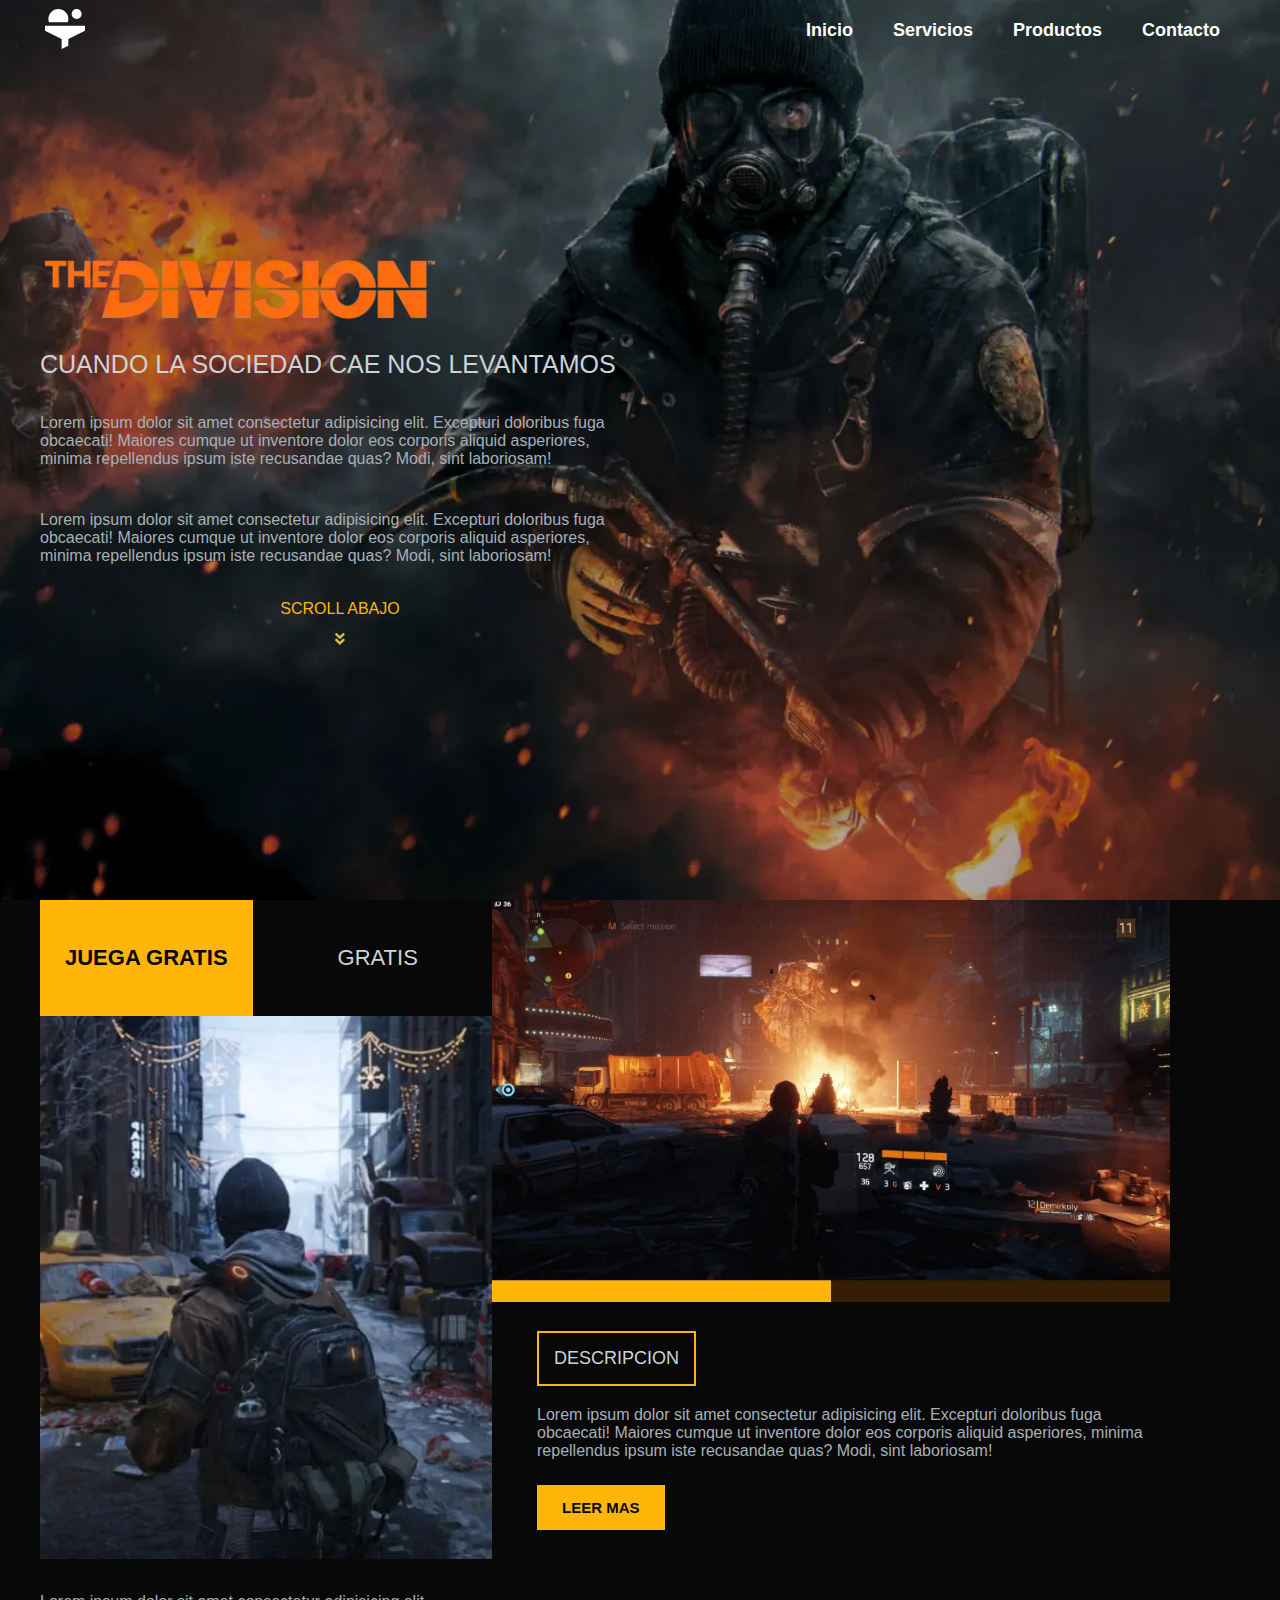
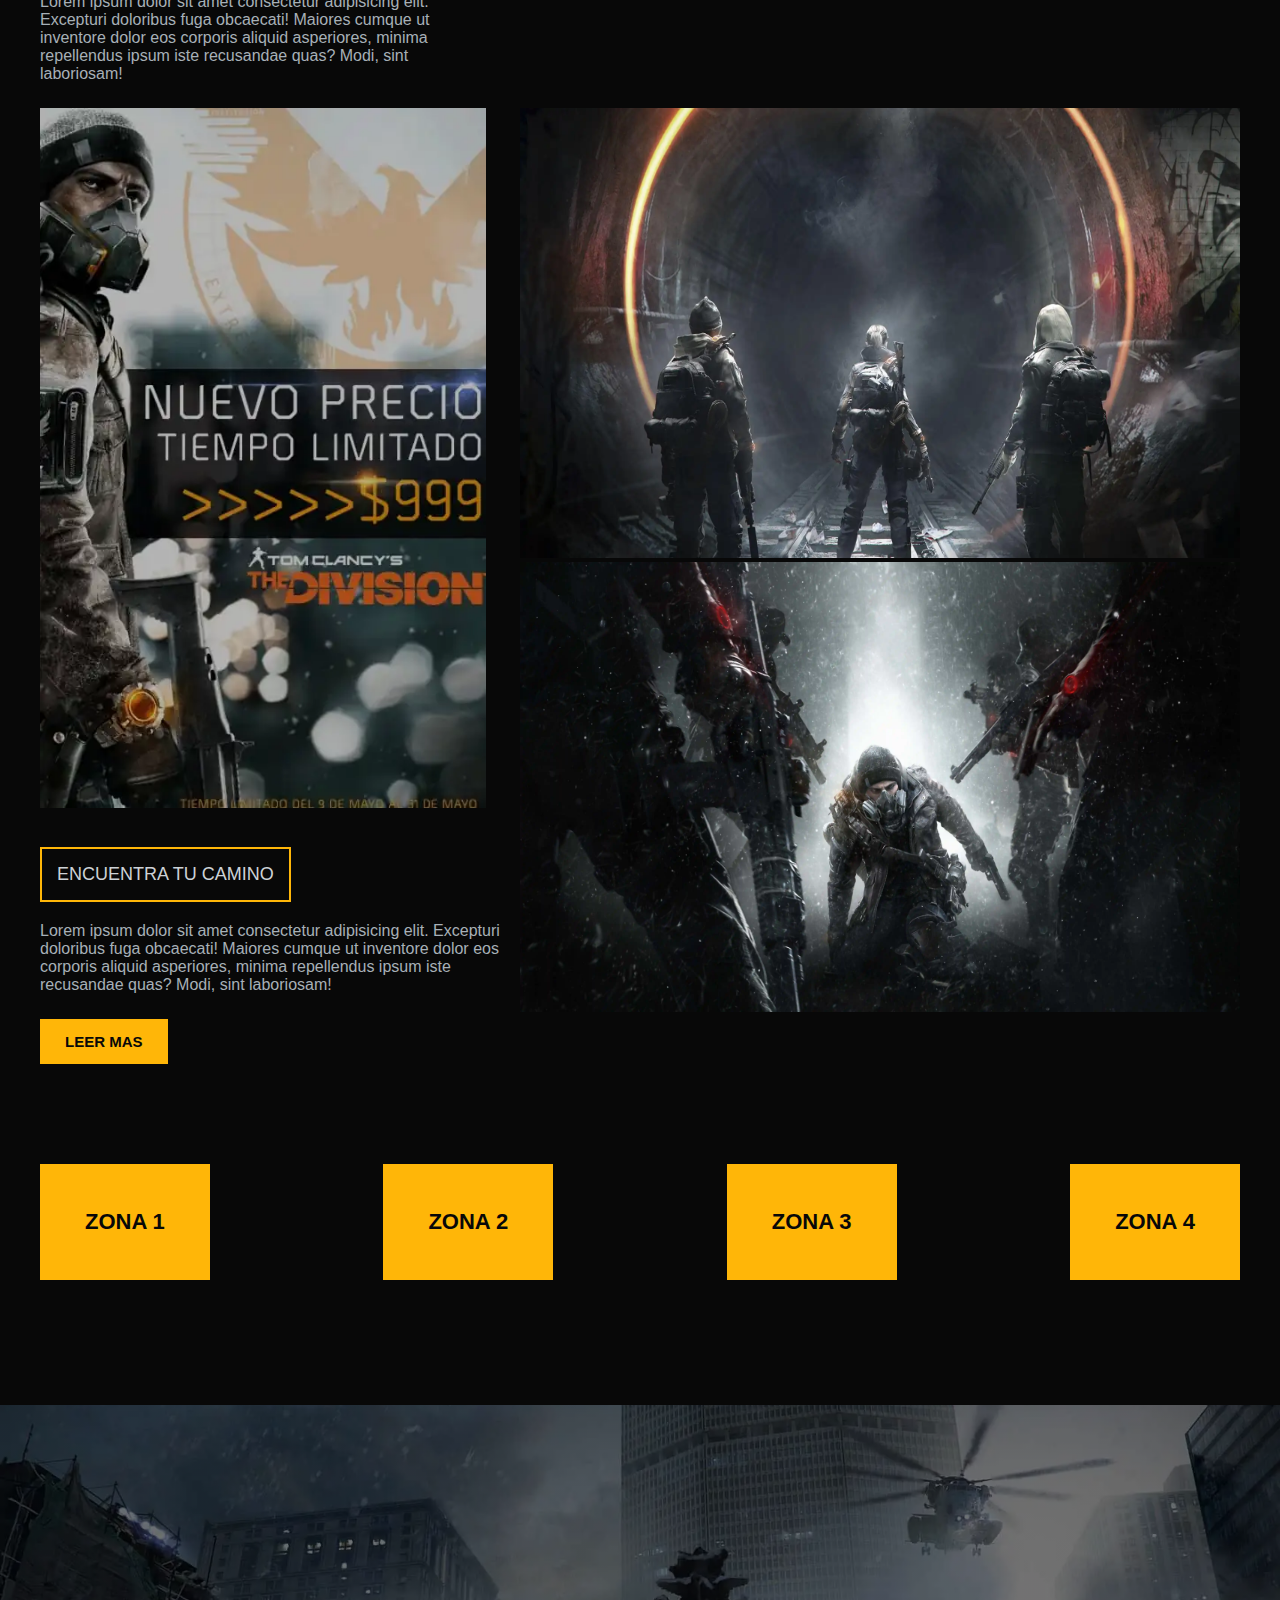
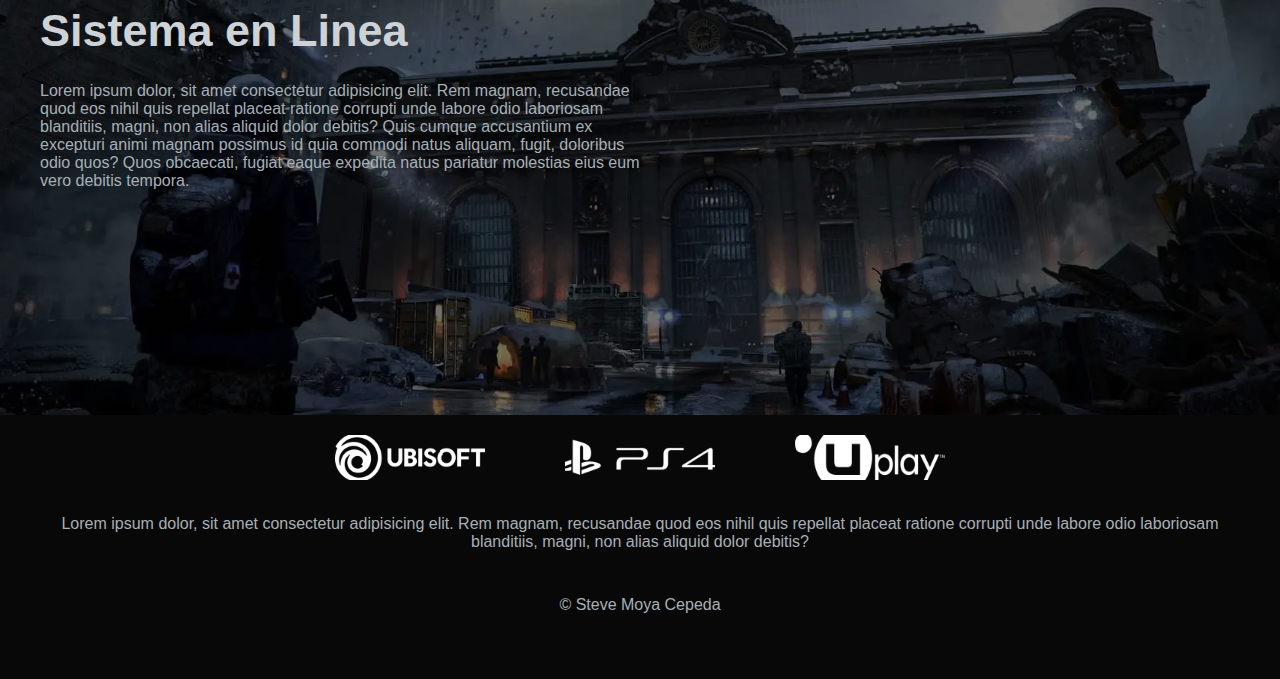
<file: index.html>
<!DOCTYPE html>
<html lang="es">
<head>
    <meta charset="UTF-8">
    <meta http-equiv="X-UA-Compatible" content="IE=edge">
    <meta name="viewport" content="width=device-width, initial-scale=1.0">
    <title>El Mejor Shooter</title>
    <link rel="stylesheet" href="estilos.css">
    <link rel="shortcut icon" href="imagenes/logo.svg" type="image/x-icon">

</head>
<body>
    <header class="header">
        <div class="menu container">
            <a href="#" class="logo"><img src="imagenes/logo.svg" alt="Logo-principal"></a>
            <input type="checkbox" id="menu" />
            <label for="menu">
                <img src="imagenes/menu.webp" class="menu-icono" alt="menu-icono">
            </label>
            <nav class="navbar">
                <ul>
                    <li><a href="#">Inicio</a></li>
                    <li><a href="#">Servicios</a></li>
                    <li><a href="#">Productos</a></li>
                    <li><a href="#">Contacto</a></li>
                </ul>
            </nav>
        </div>
        <div class="header-content container">
            <div class="header-txt">
                <img loading="lazy" src="imagenes/logo.webp"  alt="Logo">
                <h1>Cuando la sociedad cae nos levantamos</h1>
                <p>Lorem ipsum dolor sit amet consectetur adipisicing elit. 
                    Excepturi doloribus fuga obcaecati! Maiores cumque ut inventore dolor 
                    eos corporis aliquid asperiores, minima repellendus ipsum iste recusandae 
                    quas? Modi, sint laboriosam!
                </p>
                <br>
                <p>Lorem ipsum dolor sit amet consectetur adipisicing elit. 
                    Excepturi doloribus fuga obcaecati! Maiores cumque ut inventore dolor 
                    eos corporis aliquid asperiores, minima repellendus ipsum iste recusandae 
                    quas? Modi, sint laboriosam!</p>
                <div class="enlace">
                    <a href="#"> Scroll abajo</a>
                    <img loading="lazy" src="imagenes/arrow.svg" alt="">
                </div>
            </div>
        </div>
    </header>
    <section class="about container">
        <divc class="about-1">
            <div class="about-in">
                <h3>Juega gratis</h3>
                <span>Gratis</span>
            </div>
            <img loading="lazy" src="imagenes/i1.webp" alt="Imagen1">
            <p>
            Lorem ipsum dolor sit amet consectetur adipisicing elit. 
            Excepturi doloribus fuga obcaecati! Maiores cumque ut inventore dolor 
            eos corporis aliquid asperiores, minima repellendus ipsum iste recusandae 
            quas? Modi, sint laboriosam!
            </p>
        </divc>
        <div class="about-2">
            <img loading="lazy" src="imagenes/i2.webp" alt="imagen2">
            <div class="left">
                <h3 class="back">Descripcion</h3>
                <p>
                Lorem ipsum dolor sit amet consectetur adipisicing elit. 
                Excepturi doloribus fuga obcaecati! Maiores cumque ut inventore dolor 
                eos corporis aliquid asperiores, minima repellendus ipsum iste recusandae 
                quas? Modi, sint laboriosam!
                </p>
                <a href="#" class="btn">Leer Mas</a>
            </div>
        </div>
    </section>
    <section class="game container">
        <div class="game-1">
            <img loading="lazy" src="imagenes/price.webp" alt="Precio">
            <h3 class="back"> Encuentra tu camino</h3>
            <p>
            Lorem ipsum dolor sit amet consectetur adipisicing elit. 
            Excepturi doloribus fuga obcaecati! Maiores cumque ut inventore dolor 
            eos corporis aliquid asperiores, minima repellendus ipsum iste recusandae 
            quas? Modi, sint laboriosam!    
            </p>
            <a href="#" class="btn">Leer Mas</a>
        </div>
        <div class="game-2">
            <img loading="lazy" src="imagenes/price2.webp" alt="Precio1">
            <img loading="lazy" src="imagenes/price3.webp" alt="Precio2">
        </div>
    </section>
        <main class="servicios container">
            <p>
                Zona 1
            </p>
            <p>
                Zona 2
            </p>
            <p>
                Zona 3
            </p>
            <p>
                Zona 4
            </p>
        </main>
    <section class="bg">
        <div class="bg-content container">
            <div class="bg-1">
                <h2>Sistema en Linea</h2>
                <p>
                    Lorem ipsum dolor, sit amet consectetur adipisicing elit. 
                    Rem magnam, recusandae quod eos nihil quis repellat placeat 
                    ratione corrupti unde labore odio laboriosam blanditiis, 
                    magni, non alias aliquid dolor debitis?
                    Quis cumque accusantium ex excepturi animi magnam possimus 
                    id quia commodi natus aliquam, fugit, doloribus odio quos? 
                    Quos obcaecati, fugiat eaque expedita natus pariatur molestias 
                    eius eum vero debitis tempora.
                </p>
            </div>
        </div>
    </section>        
    <footer class="footer container">
        <div class="footer-img">
            <img loading="lazy" src="imagenes/f1.webp" alt="Footer1">
            <img loading="lazy" src="imagenes/f2.webp" alt="Footer2">
            <img loading="lazy" src="imagenes/f3.webp" alt="Footer3">
        </div>
        <p>
            Lorem ipsum dolor, sit amet consectetur adipisicing elit. 
            Rem magnam, recusandae quod eos nihil quis repellat placeat 
            ratione corrupti unde labore odio laboriosam blanditiis, 
            magni, non alias aliquid dolor debitis?
        </p>
        <div class="footer">
            <div class="footer-text">
                <p>© Steve Moya Cepeda</p>
            </div>
           </div>
    </footer>
</body>
</html>
</file>
<file: estilos.css>
* {
    margin: 0;
    padding: 0;
    box-sizing: border-box;
    text-decoration: none;
    list-style: none;
}
::-webkit-scrollbar{
    width: 4px;
    color:#ffb608;
    transition: all .4s ease;
}
::-webkit-scrollbar-thumb {
    background:#ffb608; 
    border-radius: 4px;
    width: 4px;
    transition: all .4s ease;
  }
  ::-webkit-scrollbar-track {
    background: #101010; 
    border-radius: 4px;
    width: 4px;
  }

body {
    font-family: sans-serif;
    background-color: #080808;
}

.container {
    max-width: 1200px;
    margin: 0 auto;
}

.header {
    background-image: url(imagenes/bg.webp);
    background-position: center top;
    background-size: cover;
    background-repeat: no-repeat;
    display: flex;
    align-items: center;
    min-height: 100vh;
}

.menu {
    position: absolute;
    top: 0;
    left: 0;
    right: 0;
    display: flex;
    align-items: center;
    justify-content: space-between;
}

.logo img {
    width: 50px;
}

.menu .navbar ul li {
    position: relative;
    float: left;

}

.menu .navbar ul li a {
    font-size: 18px;
    padding: 20px;
    color: #fff;
    display: block;
    font-weight: 600;
}

.menu .navbar ul li a:hover {
    color: #ffb608;

}
#menu {
    display: none;
}

.menu-icono {
    width: 25px;
}

.menu label {
    cursor: pointer;
    display: none;
}

.header-txt {
    width: 50%;
}

.header-txt img {
    width: 400px;
}

.header-txt h1 {
    font-size: 25px;
    font-weight: 400;
    text-transform: uppercase;
    color: #cdd2d6;
    margin: 25px 0 35px 0;
}

p {
    font-size: 16px;
    color: #a7b0b7;
    margin-bottom: 25px;
}

.enlace {
    margin-top: 35px;
    text-align: center;
}

.enlace a {
    display: block;
    text-transform: uppercase;
    font-size: 16px;
    color: #ffb608;
}

.enlace img {
    margin-top: 15px;
    width: 10px;
}

.about {
    display: flex;
    padding: 0 70px 0 0;
}

.about-1 {
    width: 40%;
}

.about-in {
    display: flex;
    align-items: center;
}

.about-in h3 {
    display: inline-block;
    padding: 45px 25px;
    background-color: #ffb608;
    color: #080808;
    font-size: 22px;
    text-transform: uppercase;
}

.about-in span {
    font-size: 22px;
    color: #cdd2d6;
    text-transform: uppercase;
    display: inline-block;
    margin-left: 85px;
}

.about-1 img {
    width: 100%;
    margin-bottom: 30px;
}

.about-2 {
    width: 60%;
}

.about-2 img {
    width: 100%;
}

.left {
    margin: 25px 0 35px 45px;
}

.back {
    display: inline-block;
    font-size: 18px;
    font-weight: 400;
    text-transform: uppercase;
    color: #cdd2d6;
    padding: 15px;
    border: 2px solid #ffb608;
    margin-bottom: 20px;
}

.btn {
    display: inline-block;
    background-color: #ffb608;
    text-transform: uppercase;
    font-size: 15px;
    padding: 14px 25px;
    color: #080808;
    font-weight: 600;
}

.game {
    display: flex;
}

.game-1 {
    width: 40%;
}

.game-1 img {
    height: 700px;
    margin-bottom: 35px;
}

.game-2 {
    width: 60%;
}

.game-2 img {
    width: 100%;
    height: 450px;
}

.servicios {
    padding: 100px 0;
    display: flex;
    justify-content: space-between;
}

.servicios p {
    background-color: #ffb608;
    padding: 45px;
    color: #080808;
    text-transform: uppercase;
    font-size: 22px;
    font-weight: 600;
}

.bg {
    padding: 200px 0;
    background-image: linear-gradient(
        rgba(0, 0, 0, 0.55),
        rgba(0, 0, 0, 0.55)),
        url(imagenes/bg2.webp);
        background-position: center center;
        background-repeat: no-repeat;
        background-size: cover;
}

.bg-1 {
    width: 50%;
}

.bg-1 h2 {
    color: #cdd2d6;
    font-size: 45px;
    margin-bottom: 25px;
}

.footer {
    padding: 100px 0;
    text-align: center;

}

.footer-img {
    display: flex;
    justify-content: center;
    margin-bottom: 35px;
}

.footer-img img {
    margin: 0 40px;
    width: 150px;
}
.footer{
    background: #080808;
    width: 100%;
    padding: 20px;
    color: white;
    
}
@media(max-width:991px) {
    .menu {
        padding: 30px;
    }
    .menu label {
        display: initial;
    }
    .menu .navbar {
        position: absolute;
        top: 100%;
        left: 0;
        right: 0;
        background-color: #303030;
        display: none;
    }

    .menu .navbar ul li {
        width: 100%;
    }
    #menu:checked ~ .navbar {
        display: initial;
    }
    .header {
        min-height: 0vh;
    }
    .header-content {
        padding: 100px 30px 30px 30px;
    }
    .header-txt {
        width: 100%;
        text-align: center;
    }
    .header-txt img {
        width: 100%
    }
    .enlace img {
        width: 10px;
    }
    .about {
        padding: 30px;
        flex-direction: column;
        text-align: center;
    }
    .about-1 , .about-2 {
        width: 100%;
    }
    .left {
        margin: 25px 0 0 0;
    }
    .game {
        flex-direction: column;
        padding: 30px;
        text-align: center;
    }
    .game-1 {
        width: 100%;
    }
    .game-1 img {
        height: 500px;
        margin-bottom: 25px;
    }
    .game-2 {
        width: 100%;
        margin-top: 30px;
    }
    .servicios {
        padding: 30px 100px;
        flex-direction: column;
        text-align: center;
    }
    .bg {
        padding: 30px;
        text-align: center;
    }
    .bg-1 {
        width: 100%;
    }
    .footer {
        padding: 30px;
        text-align: center;
    }
    .footer-img {
        flex-direction: column;
        align-items: center;
    }
    .footer-img img {
        margin: 0 0 10px 0;
    }
}
</file>
